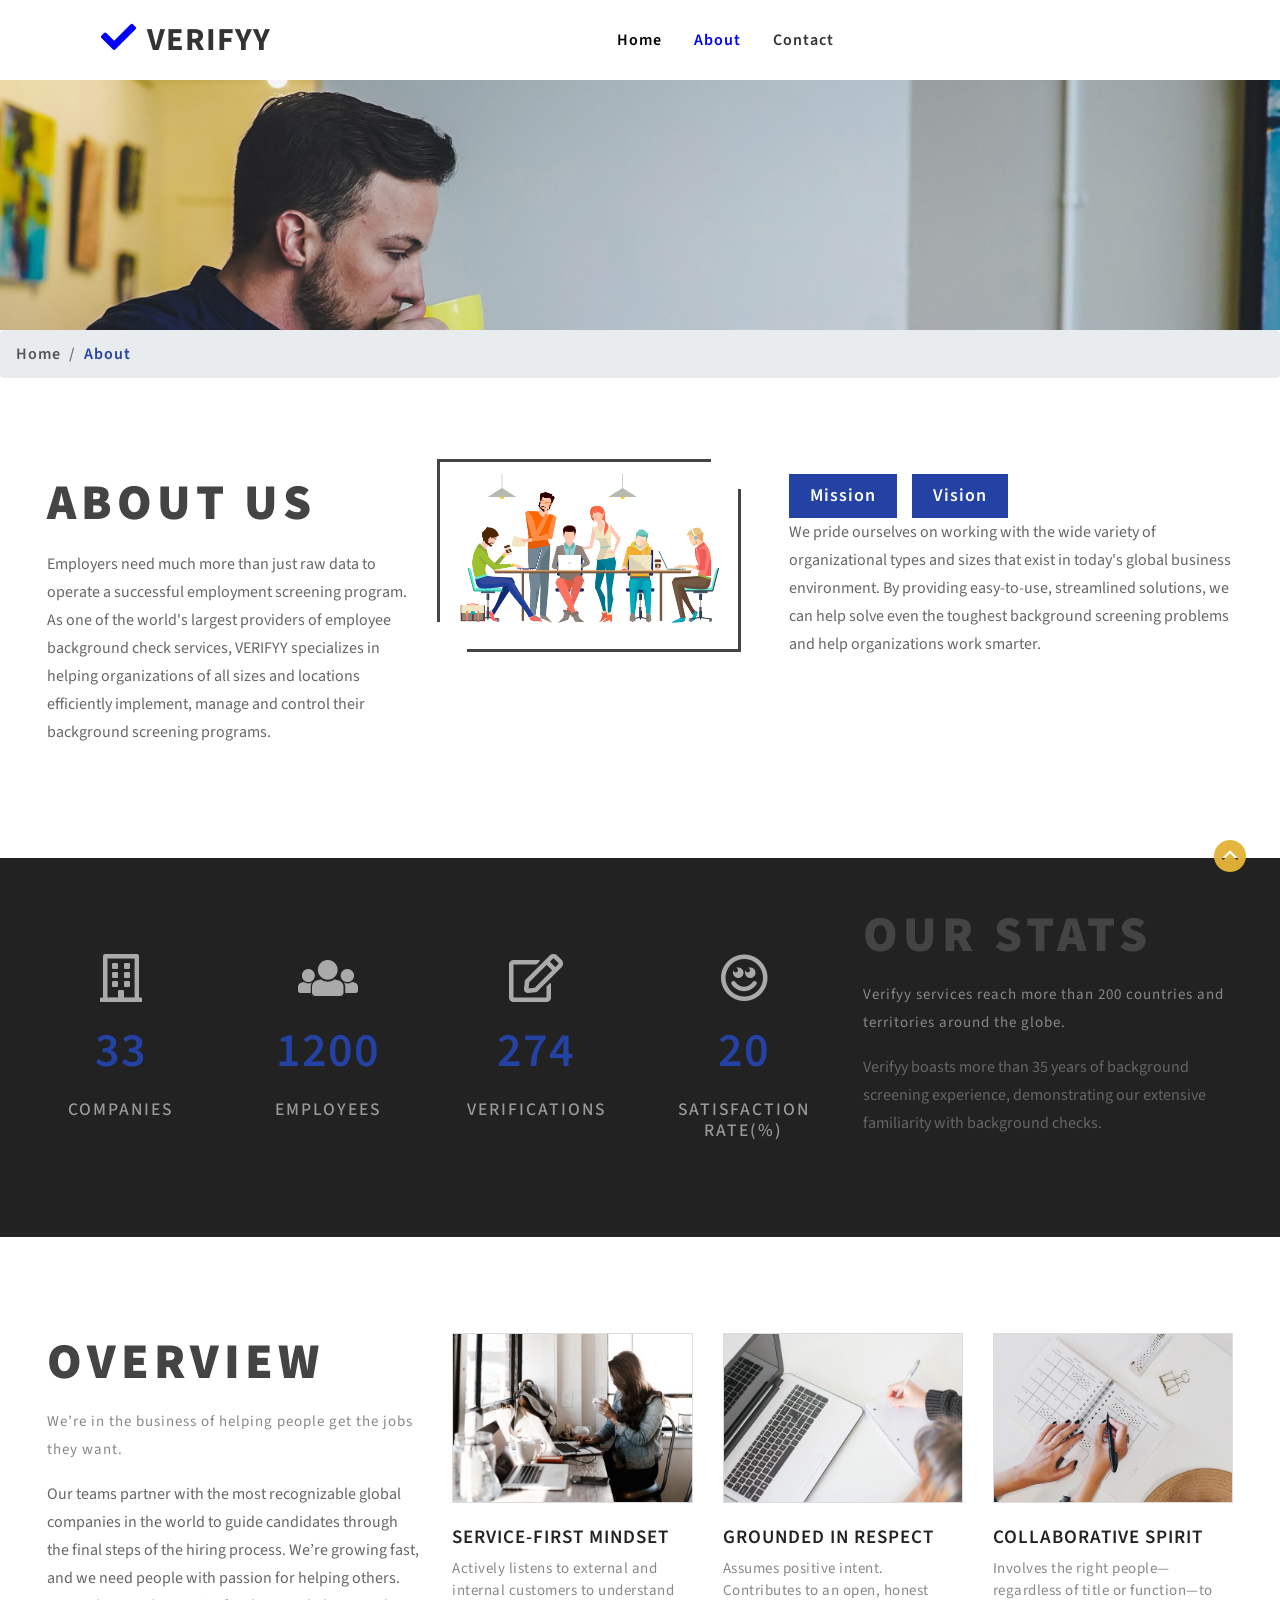
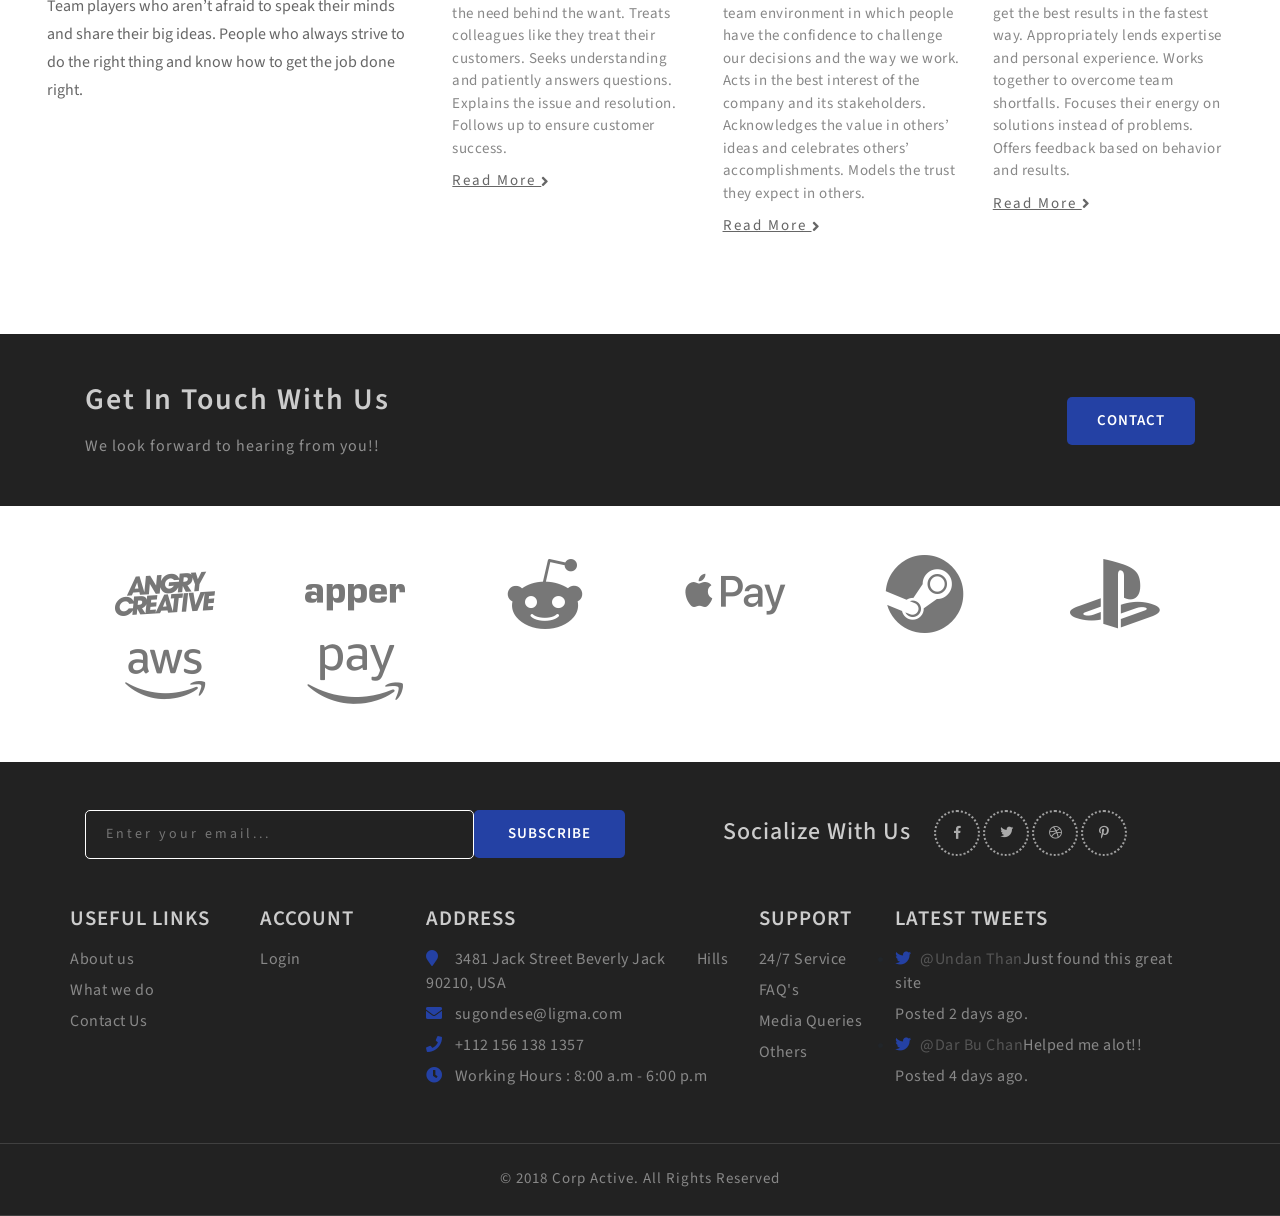
<file: EBV/about.html>
<!--
	Author: W3layouts
	Author URL: http://w3layouts.com
	License: Creative Commons Attribution 3.0 Unported
	License URL: http://creativecommons.org/licenses/by/3.0/
-->
<!DOCTYPE html>
<html lang="en">
<head>
<title>Corp Active Corporate Category Flat Bootstrap Responsive Website Template | About :: W3layouts</title>
	
	<!-- Meta tag Keywords -->
	<meta name="viewport" content="width=device-width, initial-scale=1">
	<meta charset="utf-8">
	<meta name="keywords" content="Corp Active Responsive web template, Bootstrap Web Templates, Flat Web Templates, Android Compatible web template, 
	Smartphone Compatible web template, free webdesigns for Nokia, Samsung, LG, SonyEricsson, Motorola web design" />
	<script type="application/x-javascript">
		addEventListener("load", function () {
			setTimeout(hideURLbar, 0);
		}, false);

		function hideURLbar() {
			window.scrollTo(0, 1);
		}
	</script>
	<!--// Meta tag Keywords -->
	
	<link href="css/easy-responsive-tabs.css" rel='stylesheet' type='text/css'/>
	
	<!-- css files -->
	<link rel="stylesheet" href="css/bootstrap.css"> <!-- Bootstrap-Core-CSS -->
	<link rel="stylesheet" href="css/style.css" type="text/css" media="all" /> <!-- Style-CSS --> 
	<link rel="stylesheet" href="css/fontawesome-all.css"> <!-- Font-Awesome-Icons-CSS -->
	<!-- //css files -->

	<!-- web-fonts -->
	<link href="//fonts.googleapis.com/css?family=Source+Sans+Pro:200,200i,300,300i,400,400i,600,600i,700,700i,900,900i&amp;subset=cyrillic,cyrillic-ext,greek,greek-ext,latin-ext,vietnamese" rel="stylesheet">

	<!-- //web-fonts -->
	
</head>

<body>

<!-- header -->
<header>
	<div class="container">
		<nav class="navbar navbar-expand-lg navbar-light">
			<a class="navbar-brand" href="HomePage.aspx">
				<i class="fas fa-check" style="color:Blue"></i>Verifyy
			</a>
			<button class="navbar-toggler ml-md-auto" type="button" data-toggle="collapse" data-target="#navbarSupportedContent" aria-controls="navbarSupportedContent"
				aria-expanded="false" aria-label="Toggle navigation">
				<span class="navbar-toggler-icon"></span>
			</button>

			<div class="collapse navbar-collapse" id="navbarSupportedContent">
				<ul class="navbar-nav mx-auto text-center">
					<li class="nav-item active  mr-lg-3" style="color:blue">
						<a class="nav-link" href="HomePage.aspx" style="color:Black" >Home
							<span class="sr-only">(current)</span>
						</a>
					</li>
					<li class="nav-item  mr-lg-3">
						<a class="nav-link" href="about.html" style="color:Blue">about</a>
					</li>
					
				
					<li class="nav-item">
						<a class="nav-link" href="contact.html">contact</a>
					</li>
				</ul>
				<!--<div class="buttons">
					<button type="button" class="btn btn-primary btn-rounded" data-toggle="modal" onclick="Login.aspx"
						aria-pressed="false" data-target="Login.aspx" ><i class="fas fa-sign-in-alt"></i>
						Login
					</button>-->
				
				</div>
				
			</div>
		</nav>
	</div>
</header>
<!-- //header -->

<!-- inner page banner -->
<section class="inner-page-banner">
	
</section>
<!-- inner page banner -->

<!-- breadcrumb -->
<ol class="breadcrumb">
	<li class="breadcrumb-item">
		<a href="index.html">Home</a>
	</li>
	<li class="breadcrumb-item active">About</li>
</ol>
<!-- //breadcrumb -->
	
<!-- About -->
<section class="about py-5">
		<div class="container-fluid py-lg-5 py-3">
		<div class="row about_grids">
			<div class="col-lg-4 col-md-6 team_grid1">
				<h3 class="heading text-uppercase">About Us</h3>
				
				<p class="second_para"> Employers need much more than just raw data to operate a successful employment screening program. As one of the world's largest providers of employee background check services, VERIFYY specializes in helping organizations of all sizes and locations efficiently implement, manage and control their background screening programs.</p>
			</div>
			<div class="col-lg-3 col-md-6 about_img mt-md-0 mt-5 ">
				<div class="about_image">
					<img src="images/about.png" alt="" class="img-fluid">
				</div>
			</div>
			<div class="col-lg-5 col-md-12 about-right mt-lg-0 mt-5 pl-lg-5"  style="color:Blue">
				<div id="horizontalTab">
					<ul class="resp-tabs-list">
						<li><h3>Mission</h3></li>
						<li><h3>Vision</h3></li>
						
					</ul>
					<div class="resp-tabs-container">
						<div class="tab1">
							
							<p class="">We pride ourselves on working with the wide variety of organizational types and sizes that exist in today's global business environment. By providing easy-to-use, streamlined solutions, we can help solve even the toughest background screening problems and help organizations work smarter.</p>
						</div>
						<div class="tab2">
							
							<p class="">In fact, many of the world's most forward-thinking and successful organizations trust VERIFYY to deliver effective, customer-focused solutions that provide increased efficiency and faster turnaround.</p>
						</div>
						
					</div>
				</div>

			</div>
		</div>
	</div>
</section>
<!-- //About -->

<!-- /stats -->
<section class="stats_test py-5 container-fluid">
	<div class="row">
		<div class="col-lg-8 col-12 inner_stat_wthree_agileits">
			<div class="row">
				<div class="col-sm-3 col-6 py-md-5 py-3 stats_left counter_grid">
					<i class="far fa-building"></i>
					<p class="counter">156</p>
					<h4>COMPANIES</h4>
				</div>
				<div class="col-sm-3 col-6 py-md-5 py-3 stats_left counter_grid1">
					<i class="fas fa-users"></i>
					<p class="counter">5713</p>
					<h4>EMPLOYEES</h4>
				</div>
				<div class="col-sm-3 col-6 py-md-5 py-3 stats_left counter_grid2">
					<i class="far fa-edit"></i>
					<p class="counter">1303</p>
					<h4>VERIFICATIONS</h4>
				</div>
				<div class="col-sm-3 col-6 py-md-5 py-3 stats_left counter_grid3">
					<i class="far fa-smile"></i>
					<p class="counter">95 </p>
					<h4>SATISFACTION RATE(%)</h4>
				</div>
			</div>
		</div>
		<div class="col-lg-4 col-md-12 col-12 mt-md-0 mt-4 team_grid1">
			<h2 class="heading text-uppercase">Our Stats</h2>
			<p>Verifyy services reach more than 200 countries and territories around the globe.</p>
			<p class="second_para">Verifyy boasts more than 35 years of background screening experience, demonstrating our extensive familiarity with background checks.</p>
		</div>
	</div>
</section>
<!-- //stats -->

<!-- Blog -->
<section class="blog py-5">
	<div class="container-fluid py-lg-5">
		<div class="row about_grids">
			<div class="col-lg-4 col-md-12 mb-lg-0 mb-4 team_grid1">
				<h3 class="heading text-uppercase">Overview</h3>
				<p>We’re in the business of helping people get the jobs they want.</p>
				<p class="second_para">  Our teams partner with the most recognizable global companies in the world to guide candidates through the final steps of the hiring process. We’re growing fast, and we need people with passion for helping others. Team players who aren’t afraid to speak their minds and share their big ideas. People who always strive to do the right thing and know how to get the job done right. </p>
			</div>
			<div class="col-lg-8 blog-posts">
				<div class="row">
					<div class="col-md-4 mb-md-0 mb-5">
						<img src="images/v2.jpg" alt="" class="img-fluid">
						<h4 class="mt-4">Service-First Mindset</h4>
						<p class="my-2"> Actively listens to external and internal customers to understand the need behind the want. Treats colleagues like they treat their customers. Seeks understanding and patiently answers questions. Explains the issue and resolution. Follows up to ensure customer success.</p>
						<a href="#">Read More <span class="fa fa-angle-right"></span></a>
					</div>
					<div class="col-md-4 mb-md-0 mb-5">
						<img src="images/v4.jpg" alt="" class="img-fluid">
						<h4 class="mt-4">Grounded in Respect </h4>
						<p class="my-2"> Assumes positive intent. Contributes to an open, honest team environment in which people have the confidence to challenge our decisions and the way we work. Acts in the best interest of the company and its stakeholders. Acknowledges the value in others’ ideas and celebrates others’ accomplishments. Models the trust they expect in others.</p>
						<a href="#">Read More <span class="fa fa-angle-right"></span></a>
					</div>
					<div class="col-md-4">
						<img src="images/v11.jpg" alt="" class="img-fluid">
						<h4 class="mt-4">Collaborative Spirit </h4>
						<p class="my-2">Involves the right people—regardless of title or function—to get the best results in the fastest way. Appropriately lends expertise and personal experience. Works together to overcome team shortfalls. Focuses their energy on solutions instead of problems. Offers feedback based on behavior and results.</p>
						<a href="#">Read More <span class="fa fa-angle-right"></span></a>
					</div>
				</div>
			</div>
		</div>
	</div>
</section>
<!-- //Blog -->

<!-- Blog bottom -->
<section class="gallery-bottom py-5">
	<div class="container">
		<div class="row partner-grids">
			<div class="col-md-9">
				<h2>Get in touch with us</h2>
				<p>We look forward to hearing from you!!</p>
			</div>
			<div class="col-md-3 text-align">
				<a href="contact.html">Contact </a>
			</div>
		</div>
	</div>
</section>
<!-- //blog bottom -->

<!-- Partners -->
<section class="partners py-5">
	<div class="container">
		<div class="row partner-grids text-center">
			<div class="col-sm-2 col-4">
				<a href="#"><i class="fab fa-angrycreative"></i></a>
			</div>
			<div class="col-sm-2 col-4">
				<a href="#"><i class="fab fa-apper"></i></a>
			</div>
            <div class="col-sm-2 col-4">
				<a href="#"><i class="fab fa-reddit-alien"></i></a>
			</div>
			<div class="col-sm-2 col-4">
				<a href="#"><i class="fab fa-apple-pay"></i></a>
			</div>
			<div class="col-sm-2 col-4">
				<a href="#"><i class="fab fa-steam"></i></a>
			</div>
            <div class="col-sm-2 col-4">
				<a href="#"><i class="fab fa-playstation"></i></a>
			</div>
			<div class="col-sm-2 col-4">
				<a href="#"><i class="fab fa-aws"></i></a>
			</div>
			<div class="col-sm-2 col-4">
				<a href="#"><i class="fab fa-amazon-pay"></i></a>
			</div>
		</div>
	</div>
</section>
<!-- //Partners -->

<!-- footer -->
<section class="footer-top pt-5">
	<div class="container">
		<div class="row">
			<div class="col-lg-6">
				<form action="#" method="post">
					<input type="email" placeholder="Enter your email..." name="email" required="">
					<input type="submit" value="Subscribe">
				</form>
			</div>
			<div class="col-lg-6 social-icon mt-lg-0 mt-3 footer">
				<div class="icon-social">
					<h3>Socialize with us</h3>
					<a href="#" class="button-footr">
						<i class="fab fa-facebook-f"></i>
					</a>
					<a href="#" class="button-footr">
						<i class="fab fa-twitter"></i>
					</a>
					<a href="#" class="button-footr">
						<i class="fab fa-dribbble"></i>
					</a>
					<a href="#" class="button-footr">
						<i class="fab fa-pinterest-p"></i>
					</a>
				</div>
			</div>
		</div>
	</div>
</section>
<section class="agile-footer middle w3ls-section">
	<div class="container">
		<div class="agileits_w3layouts-footer-bottom">
			<div class="row w3_agile-footer-grids py-5">
				<div class="col-lg-2 col-sm-3 mb-sm-0 mb-4 px-sm-0 px-4 w3_agile-footer1 f1">	
					<h5 class="mb-3">Useful Links </h5>
						<ul class="w3ls-footer-bottom-list">
						<li><a href="about.html">About us</a></li>
						<li><a href="#">What we do</a></li>
						<li><a href="contact.html">Contact Us</a></li>
					</ul>
				</div>
				<div class="col-lg-7 col-sm-9 mb-sm-0 mb-4 px-sm-0 px-4 row w3_agile-footer1 f2">
					<div class="col-lg-3 col-sm-3  mb-sm-0 mb-4 inner-li">
						<h5 class="mb-3">Account</h5>
						<ul class="w3ls-footer-bottom-list">
							<li><a href="#" data-toggle="modal" aria-pressed="false" data-target="#exampleModal">Login</a></li>
						</ul>
					</div>
					
					<div class="col-lg-6 col-sm-7  mb-sm-0 mb-4 inner-li">
						<h5 class="mb-3">Address</h5>
						<ul class="w3ls-footer-bottom-list">
							<li> <span class="fas fa-map-marker"></span> 3481 Jack Street Beverly Jack<span> Hills 90210, USA </span></li>
							<li> <span class="fas fa-envelope"></span> <a href="mailto:name@example.com">sugondese@ligma.com</a> </li>
							<li> <span class="fas fa-phone"></span> +112 156 138 1357 </li>
							<!-- <li> <span class="fas fa-globe"></span> <a href="#"> www.website.com</a> </li> -->
							<li> <span class="fas fa-clock"></span> Working Hours : 8:00 a.m - 6:00 p.m</li>
						</ul>
					</div>
					
					<div class="col-lg-3 col-sm-2 inner-li">
						<h5 class="mb-3">support</h5>
						<ul class="w3ls-footer-bottom-list">
							<li>
								<a href="#">24/7 Service</a>
							</li>
							<li>
								<a href="#">FAQ's</a>
							</li>
							<li>
								<a href="#">Media Queries</a>
							</li>
							<li>
								<a href="#">Others</a>
							</li>
						</ul>
					</div>
					<div class="clearfix"></div>
				</div>
				<div class="col-lg-3 col-md-12 px-sm-0 px-4 w3_agile-footer1 f3">
						<h5 class="mb-3">Latest Tweets</h5>
					<ul class="tweet-agile">
						<li>
							<p class="tweet-p1"><span class="fab fa-twitter" aria-hidden="true"></span><a href="mailto:support@company.com">@Undan Than</a>Just found this great site</p>
							<p class="tweet-p2">Posted 2 days ago.</p>
						</li>
						<li>
							<p class="tweet-p1"><span class="fab fa-twitter" aria-hidden="true"></span><a href="mailto:support@company.com">@Dar Bu Chan</a>Helped me alot!!</p>
							<p class="tweet-p2">Posted 4 days ago.</p>
						</li>
					</ul>
				</div>
			</div>
		</div>
	</div>
</section>
<section class="copyright py-4">
	<div class="agileits_w3layouts-copyright text-center">
		<p>© 2018 Corp Active. All Rights Reserved <!--| Design by
			<a href="http://w3layouts.com/" target="=_blank"> W3layouts </a>-->
		</p>
	</div>
</section>
<!-- //footer -->
<!-- Login modal -->
	<div class="modal fade" id="exampleModal" tabindex="-1" role="dialog" aria-labelledby="exampleModalLabel1" aria-hidden="true">
		<div class="modal-dialog" role="document">
			<div class="modal-content">
				<div class="modal-header">
					<h5 class="modal-title text-uppercase" id="exampleModalLabel1">Login</h5>
					<button type="button" class="close" data-dismiss="modal" aria-label="Close">
						<span aria-hidden="true">&times;</span>
					</button>
				</div>
				<div class="modal-body">
					<form action="#" method="post" class="p-3" runat="server" >
                    <div class="form-group" >
                        <label for="recipient-name0" class="col-form-label">User Type</label><br>
                        <asp:DropDownList ID="ddlLogin2" runat="server" AutoPostBack="True" ValidationGroup="A">
                            <asp:ListItem disabled="disabled">--Select one--</asp:ListItem>
                            <asp:ListItem Value="0">Admin</asp:ListItem>
                            <asp:ListItem Value="1">Employee</asp:ListItem>
                            <asp:ListItem Value="2">Company</asp:ListItem>
                            
                        </asp:DropDownList>
                    </div>
						<div class="form-group">
							<label for="recipient-name" class="col-form-label">User Name</label><br>
							<asp:TextBox ID="tbUserName" runat="server"></asp:TextBox>
                        </div>
						<div class="form-group">
							<label for="recipient-name1" class="col-form-label">Password</label><br>
                            <asp:TextBox ID="tbPassword" runat="server"></asp:TextBox>
						</div>
						<div class="right-w3l mt-4 mb-3">
							
                            <asp:Button ID="btnLogin" runat="server" Text="Login" />
						</div>
					</form>

				</div>
			</div>
		</div>
	</div>
	<!-- //Login modal -->

	<!-- Register modal -->
	<!--<div class="modal fade" id="exampleModal1" tabindex="-1" role="dialog" aria-labelledby="exampleModalLabel1" aria-hidden="true">
		<div class="modal-dialog" role="document">
			<div class="modal-content">
				<div class="modal-header">
					<h5 class="modal-title text-uppercase" id="exampleModalLabel1">Register Here</h5>
					<button type="button" class="close" data-dismiss="modal" aria-label="Close">
						<span aria-hidden="true">&times;</span>
					</button>
				</div>
				<div class="modal-body">
					<form action="#" method="post" class="p-3">
						<div class="form-group">
							<label for="recipient-name" class="col-form-label">First Name</label>
							<input type="text" class="form-control" placeholder="First Name" name="Name" id="recipient-name2" required="">
						</div>
						<div class="form-group">
							<label for="recipient-name" class="col-form-label">Last Name</label>
							<input type="text" class="form-control" placeholder="Last Name" name="Name" id="recipient-name3" required="">
						</div>
						<div class="form-group">
							<label for="recipient-name" class="col-form-label">Email id</label>
							<input type="email" class="form-control" placeholder="Email id" name="Name" id="recipient-name4" required="">
						</div>
						<div class="form-group">
							<label for="recipient-name" class="col-form-label">Mobile Number</label>
							<input type="text" class="form-control" placeholder="Mobile Number" name="Name" id="recipient-name5" required="">
						</div>
						<div class="form-group">
							<label for="recipient-name1" class="col-form-label">Password</label>
							<input type="password" class="form-control" placeholder="Password" name="Name" id="recipient-name6" required="">
						</div>
						<div class="right-w3l mt-4 mb-3">
							<input type="submit" class="form-control" value="Create account">
						</div>
					</form>

				</div>
			</div>
		</div>
	</div>-->
	<!-- //Register modal -->
<!-- js-scripts -->		

	<!-- js -->
	<script type="text/javascript" src="js/jquery-2.1.4.min.js"></script>
	<script type="text/javascript" src="js/bootstrap.js"></script> <!-- Necessary-JavaScript-File-For-Bootstrap --> 
	<!-- //js -->
	
	<!-- stats -->
	<script src="js/jquery.waypoints.min.js"></script>
	<script src="js/jquery.countup.js"></script>
	<script>
		$('.counter').countUp();
	</script>
	<!-- //stats -->

	<!-- tabs -->
	<script src="js/easy-responsive-tabs.js"></script>
	<script>
	$(document).ready(function () {
	$('#horizontalTab').easyResponsiveTabs({
	type: 'default', //Types: default, vertical, accordion           
	width: 'auto', //auto or any width like 600px
	fit: true,   // 100% fit in a container
	closed: 'accordion', // Start closed if in accordion view
	activate: function(event) { // Callback function if tab is switched
	var $tab = $(this);
	var $info = $('#tabInfo');
	var $name = $('span', $info);
	$name.text($tab.text());
	$info.show();
	}
	});
	$('#verticalTab').easyResponsiveTabs({
	type: 'vertical',
	width: 'auto',
	fit: true
	});
	});
	</script>
	<!--//tabs-->
	
	<!-- for-Testimonials -->
	<!-- required-js-files-->
	<link href="css/owl.carousel.css" rel="stylesheet">
		<script src="js/owl.carousel.js"></script>
			<script>
		$(document).ready(function() {
		  $("#owl-demo").owlCarousel({
			items : 1,
			lazyLoad : true,
			autoPlay : true,
			navigation : false,
			navigationText :  false,
			pagination : true,
		  });
		});
		</script>
	<!--//required-js-files-->
	<!-- //for-Testimonials -->

	<!-- start-smoth-scrolling -->
	<script src="js/SmoothScroll.min.js"></script>
	<script type="text/javascript" src="js/move-top.js"></script>
	<script type="text/javascript" src="js/easing.js"></script>
	<script type="text/javascript">
		jQuery(document).ready(function($) {
			$(".scroll").click(function(event){		
				event.preventDefault();
				$('html,body').animate({scrollTop:$(this.hash).offset().top},1000);
			});
		});
	</script>
	<!-- here stars scrolling icon -->
	<script type="text/javascript">
		$(document).ready(function() {
			/*
				var defaults = {
				containerID: 'toTop', // fading element id
				containerHoverID: 'toTopHover', // fading element hover id
				scrollSpeed: 1200,
				easingType: 'linear' 
				};
			*/
								
			$().UItoTop({ easingType: 'easeOutQuart' });
								
			});
	</script>
	<!-- //here ends scrolling icon -->
	<!-- start-smoth-scrolling -->
	
<!-- //js-scripts -->

</body>
</html>
</file>
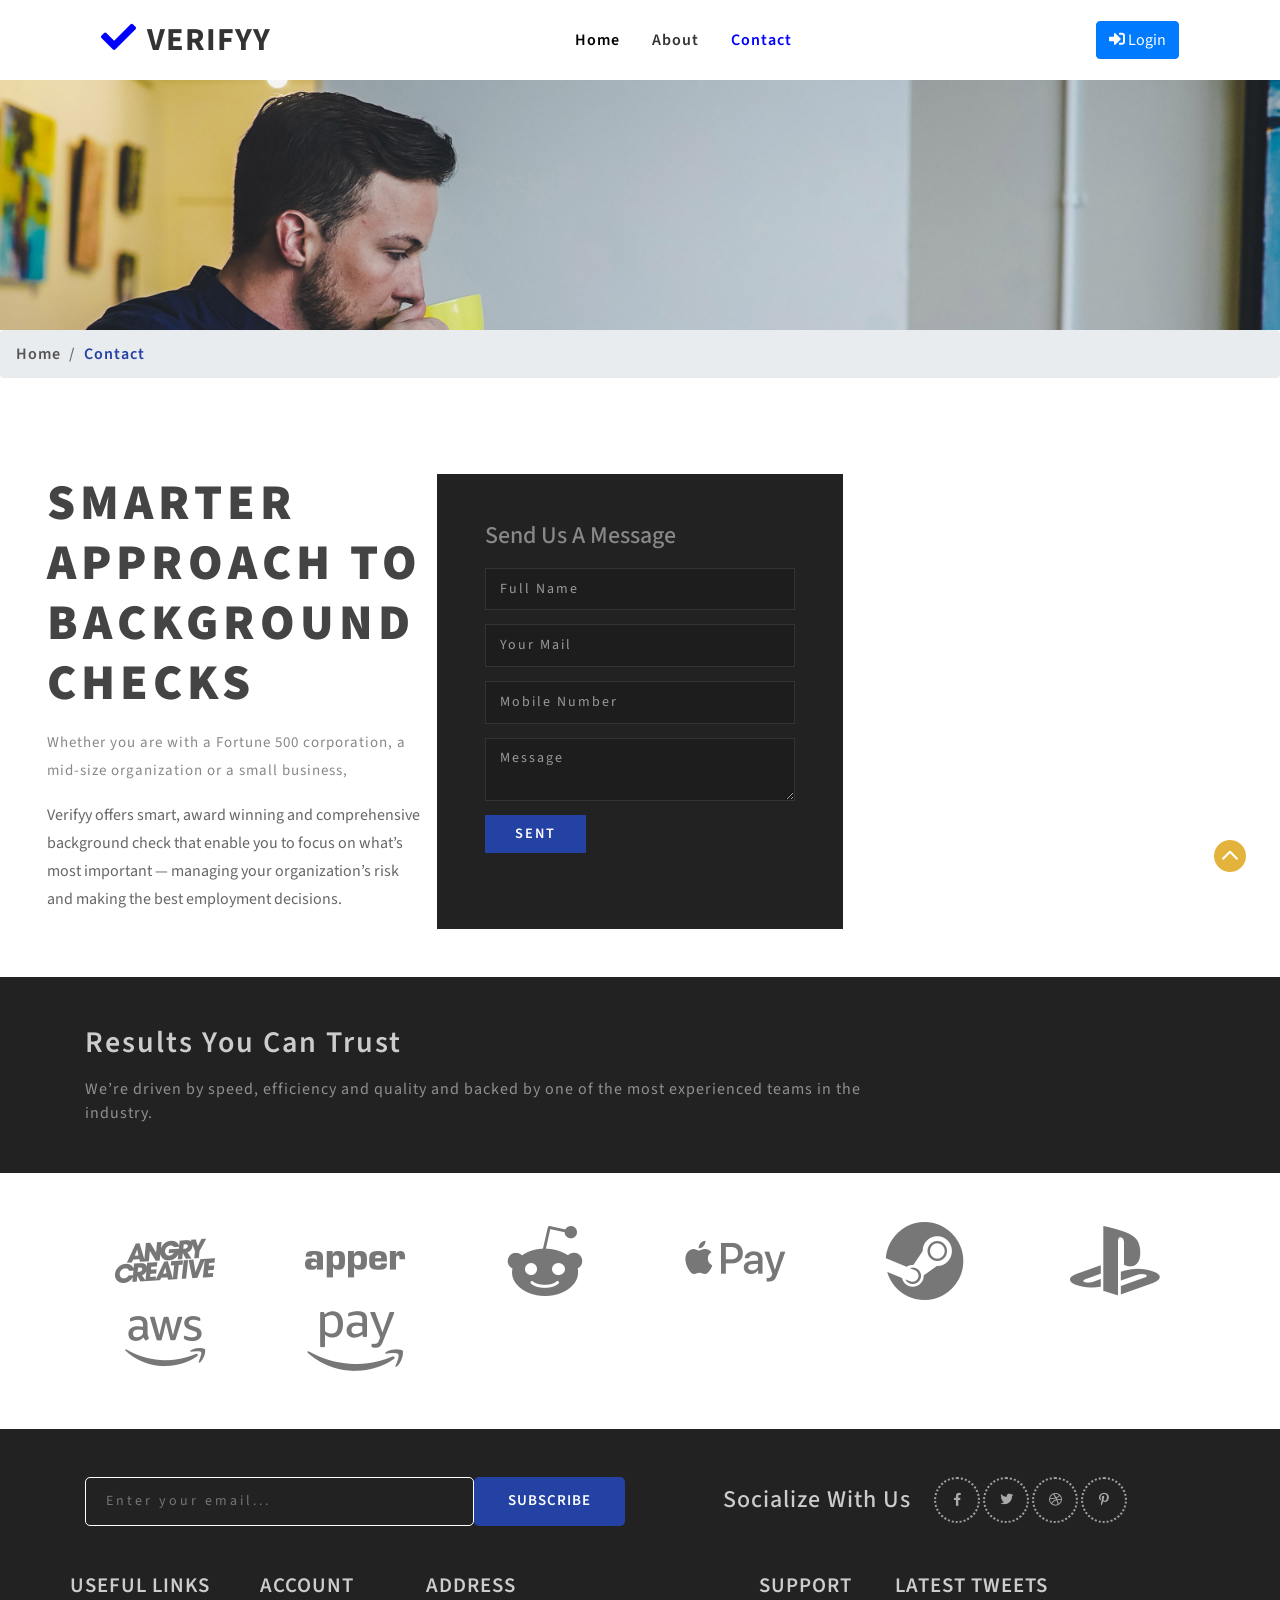
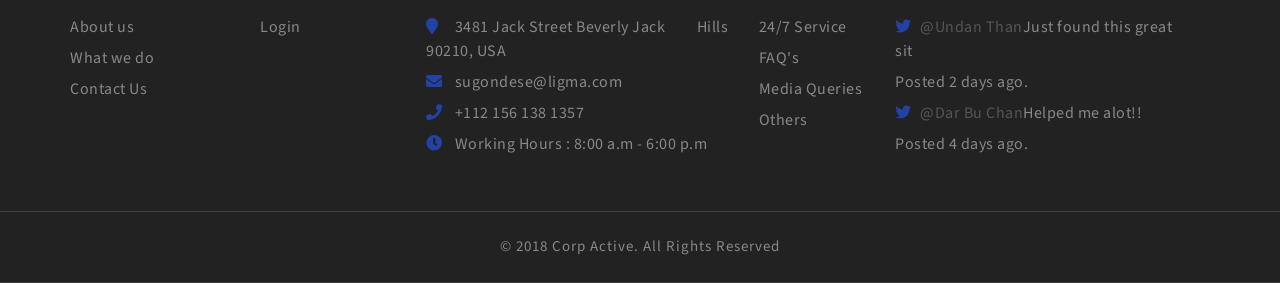
<file: EBV/contact.html>
<!--
	Author: W3layouts
	Author URL: http://w3layouts.com
	License: Creative Commons Attribution 3.0 Unported
	License URL: http://creativecommons.org/licenses/by/3.0/
-->
<!DOCTYPE html>
<html lang="en">
<head>
<title>Corp Active Corporate Category Flat Bootstrap Responsive Website Template | Contact :: W3layouts</title>
	
	<!-- Meta tag Keywords -->
	<meta name="viewport" content="width=device-width, initial-scale=1">
	<meta charset="utf-8">
	<meta name="keywords" content="Corp Active Responsive web template, Bootstrap Web Templates, Flat Web Templates, Android Compatible web template, 
	Smartphone Compatible web template, free webdesigns for Nokia, Samsung, LG, SonyEricsson, Motorola web design" />
	<script type="application/x-javascript">
		addEventListener("load", function () {
			setTimeout(hideURLbar, 0);
		}, false);

		function hideURLbar() {
			window.scrollTo(0, 1);
		}
	</script>
	<!--// Meta tag Keywords -->
	
	<!-- css files -->
	<link rel="stylesheet" href="css/bootstrap.css"> <!-- Bootstrap-Core-CSS -->
	<link rel="stylesheet" href="css/style.css" type="text/css" media="all" /> <!-- Style-CSS --> 
	<link rel="stylesheet" href="css/fontawesome-all.css"> <!-- Font-Awesome-Icons-CSS -->
	<!-- //css files -->

	<!-- web-fonts -->
	<link href="//fonts.googleapis.com/css?family=Source+Sans+Pro:200,200i,300,300i,400,400i,600,600i,700,700i,900,900i&amp;subset=cyrillic,cyrillic-ext,greek,greek-ext,latin-ext,vietnamese" rel="stylesheet">

	<!-- //web-fonts -->
	
</head>

<body>

<!-- header -->
<header>
	<div class="container">
		<nav class="navbar navbar-expand-lg navbar-light">
			<a class="navbar-brand" href="HomePage.aspx">
				<i class="fas fa-check" style="color:Blue"></i>Verifyy
			</a>
			<button class="navbar-toggler ml-md-auto" type="button" data-toggle="collapse" data-target="#navbarSupportedContent" aria-controls="navbarSupportedContent"
				aria-expanded="false" aria-label="Toggle navigation">
				<span class="navbar-toggler-icon"></span>
			</button>

			<div class="collapse navbar-collapse" id="navbarSupportedContent">
				<ul class="navbar-nav mx-auto text-center">
					<li class="nav-item active  mr-lg-3" style="color:blue">
						<a class="nav-link" href="HomePage.aspx" style="color:Black">Home
							<span class="sr-only">(current)</span>
						</a>
					</li>
					<li class="nav-item  mr-lg-3">
						<a class="nav-link" href="about.html">about</a>
					</li>
					
					
					<li class="nav-item">
						<a class="nav-link" href="contact.html" style="color:Blue">contact</a>
					</li>
				</ul>
				<div class="buttons">
					<button type="button" class="btn btn-primary btn-rounded" data-toggle="modal"
						aria-pressed="false" data-target="#exampleModal"><i class="fas fa-sign-in-alt"></i>
						Login
					</button>
					
				</div>
				
			</div>
		</nav>
	</div>
</header>
<!-- //header -->

<!-- inner page banner -->
<section class="inner-page-banner">
	
</section>
<!-- inner page banner -->

<!-- breadcrumb -->
<ol class="breadcrumb">
	<li class="breadcrumb-item">
		<a href="index.html">Home</a>
	</li>
	<li class="breadcrumb-item active">Contact</li>
</ol>
<!-- //breadcrumb -->
	
<!-- contact -->
<section class="contact py-5">
	<div class="container-fluid pt-lg-5">
		<div class="row contact-grids">
			<div class="col-lg-4 col-12 mb-lg-0 mb-sm-4 mb-3 team_grid1">
				<h1 class="heading text-uppercase">Smarter Approach to Background Checks</h1>
				<p>Whether you are with a Fortune 500 corporation, a mid-size organization or a small business, </p>
				<p class="second_para">Verifyy offers smart, award winning and comprehensive background check that enable you to focus on what’s most important — managing your organization’s risk and making the best employment decisions.</p>
			</div>
			<div class="col-lg-4 col-md-6 contact-form p-5">
				<h4 class="heading">send us a message</h4>
				<form action="#" method="post">
						<input type="text" placeholder="Full Name" required=""/>
						<input type="email" placeholder="Your Mail" required=""/>
						<input type="text" placeholder="Mobile Number" required=""/>
						<textarea placeholder="Message" required=""></textarea>
						<div class="submit1">
							<input type="submit" value="sent">
						</div>
				</form>
			</div>
			<!--<div class="col-lg-4 col-md-6 mt-md-0 mt-4 map">
				<iframe width="600" height="450" frameborder="0" style="border:0"
src="https://www.google.com/maps/embed/v1/place?q=place_id:ChIJOcJ6wGW8woARJ7RU_Utt9gk&key=..." allowfullscreen></iframe>
			</div>-->
		</div>
	</div>
</section>
<!-- //contact -->

<!-- contact bottom -->
<section class="gallery-bottom py-5">
	<div class="container">
		<div class="row partner-grids">
			<div class="col-md-9">
				<h2>Results You Can Trust</h2>
				<p>We’re driven by speed, efficiency and quality and backed by one of the most experienced teams in the industry.</p>
			</div>
			<!--<div class="col-md-3 text-align">
				<a href="projects.html">Projects </a>
			</div>-->
		</div>
	</div>
</section>
<!-- //contact bottom -->

<!-- Partners -->
<section class="partners py-5">
	<div class="container">
		<div class="row partner-grids text-center">
			<div class="col-sm-2 col-4">
				<a href="#"><i class="fab fa-angrycreative"></i></a>
			</div>
			<div class="col-sm-2 col-4">
				<a href="#"><i class="fab fa-apper"></i></a>
			</div>
            <div class="col-sm-2 col-4">
				<a href="#"><i class="fab fa-reddit-alien"></i></a>
			</div>
			<div class="col-sm-2 col-4">
				<a href="#"><i class="fab fa-apple-pay"></i></a>
			</div>
			<div class="col-sm-2 col-4">
				<a href="#"><i class="fab fa-steam"></i></a>
			</div>
            <div class="col-sm-2 col-4">
				<a href="#"><i class="fab fa-playstation"></i></a>
			</div>
			<div class="col-sm-2 col-4">
				<a href="#"><i class="fab fa-aws"></i></a>
			</div>
			<div class="col-sm-2 col-4">
				<a href="#"><i class="fab fa-amazon-pay"></i></a>
			</div>
		</div>
	</div>
</section>
<!-- //Partners -->

<!-- footer -->
<section class="footer-top pt-5">
	<div class="container">
		<div class="row">
			<div class="col-lg-6">
				<form action="#" method="post">
					<input type="email" placeholder="Enter your email..." name="email" required="">
					<input type="submit" value="Subscribe">
				</form>
			</div>
			<div class="col-lg-6 social-icon mt-lg-0 mt-3 footer">
				<div class="icon-social">
					<h3>Socialize with us</h3>
					<a href="#" class="button-footr">
						<i class="fab fa-facebook-f"></i>
					</a>
					<a href="#" class="button-footr">
						<i class="fab fa-twitter"></i>
					</a>
					<a href="#" class="button-footr">
						<i class="fab fa-dribbble"></i>
					</a>
					<a href="#" class="button-footr">
						<i class="fab fa-pinterest-p"></i>
					</a>
				</div>
			</div>
		</div>
	</div>
</section>
<section class="agile-footer middle w3ls-section">
	<div class="container">
		<div class="agileits_w3layouts-footer-bottom">
			<div class="row w3_agile-footer-grids py-5">
				<div class="col-lg-2 col-sm-3 mb-sm-0 mb-4 px-sm-0 px-4 w3_agile-footer1 f1">	
					<h5 class="mb-3">Useful Links </h5>
						<ul class="w3ls-footer-bottom-list">
						<li><a href="about.html">About us</a></li>
						<li><a href="#">What we do</a></li>
						
						<li><a href="contact.html">Contact Us</a></li>
					</ul>
				</div>
				<div class="col-lg-7 col-sm-9 mb-sm-0 mb-4 px-sm-0 px-4 row w3_agile-footer1 f2">
					<div class="col-lg-3 col-sm-3  mb-sm-0 mb-4 inner-li">
						<h5 class="mb-3">Account</h5>
						<ul class="w3ls-footer-bottom-list">
							<li><a href="#" data-toggle="modal" aria-pressed="false" data-target="#exampleModal">Login</a></li>
							
						</ul>
					</div>
					
					<div class="col-lg-6 col-sm-7  mb-sm-0 mb-4 inner-li">
						<h5 class="mb-3">Address</h5>
						<ul class="w3ls-footer-bottom-list">
							<li> <span class="fas fa-map-marker"></span> 3481 Jack Street Beverly Jack<span> Hills 90210, USA </span></li>
							<li> <span class="fas fa-envelope"></span> <a href="mailto:name@example.com">sugondese@ligma.com</a> </li>
							<li> <span class="fas fa-phone"></span> +112 156 138 1357 </li>
							<!-- <li> <span class="fas fa-globe"></span> <a href="#"> www.website.com</a> </li> -->
							<li> <span class="fas fa-clock"></span> Working Hours : 8:00 a.m - 6:00 p.m</li>
						</ul>
					</div>
					
					<div class="col-lg-3 col-sm-2 inner-li">
						<h5 class="mb-3">support</h5>
						<ul class="w3ls-footer-bottom-list">
							<li>
								<a href="#">24/7 Service</a>
							</li>
							<li>
								<a href="#">FAQ's</a>
							</li>
							<li>
								<a href="#">Media Queries</a>
							</li>
							<li>
								<a href="#">Others</a>
							</li>
						</ul>
					</div>
					<div class="clearfix"></div>
				</div>
				<div class="col-lg-3 col-md-12 px-sm-0 px-4 w3_agile-footer1 f3">
						<h5 class="mb-3">Latest Tweets</h5>
					<ul class="tweet-agile">
						<li>
							<p class="tweet-p1"><span class="fab fa-twitter" aria-hidden="true"></span><a href="mailto:support@company.com">@Undan Than</a>Just found this great sit</p>
							<p class="tweet-p2">Posted 2 days ago.</p>
						</li>
						<li>
							<p class="tweet-p1"><span class="fab fa-twitter" aria-hidden="true"></span><a href="mailto:support@company.com">@Dar Bu Chan</a>Helped me alot!!</p>
							<p class="tweet-p2">Posted 4 days ago.</p>
						</li>
					</ul>
				</div>
			</div>
		</div>
	</div>
</section>
<section class="copyright py-4">
	<div class="agileits_w3layouts-copyright text-center">
		<p>© 2018 Corp Active. All Rights Reserved <!--| Design by
			<a href="http://w3layouts.com/" target="=_blank"> W3layouts </a>-->
		</p>
	</div>
</section>
<!-- //footer -->
<!-- Login modal -->
	<div class="modal fade" id="exampleModal" tabindex="-1" role="dialog" aria-labelledby="exampleModalLabel1" aria-hidden="true">
		<div class="modal-dialog" role="document">
			<div class="modal-content">
				<div class="modal-header">
					<h5 class="modal-title text-uppercase" id="H1">Login</h5>
					<button type="button" class="close" data-dismiss="modal" aria-label="Close">
						<span aria-hidden="true">&times;</span>
					</button>
				</div>
				<div class="modal-body">
					<form action="#" method="post" class="p-3" runat="server" >
                    <div class="form-group" >
                        <label for="recipient-name0" class="col-form-label">User Type</label><br>
                        <asp:DropDownList ID="ddlLogin1" runat="server" AutoPostBack="True" ValidationGroup="A">
                            <asp:ListItem disabled="disabled">--Select one--</asp:ListItem>
                            <asp:ListItem Value="0">Admin</asp:ListItem>
                            <asp:ListItem Value="1">Employee</asp:ListItem>
                            <asp:ListItem Value="2">Company</asp:ListItem>
                            
                        </asp:DropDownList>
                    </div>
						<div class="form-group">
							<label for="recipient-name" class="col-form-label">User Name</label><br>
							
                            <asp:TextBox ID="tbUserName" runat="server"></asp:TextBox>
                        </div>
						<div class="form-group">
							<label for="recipient-name1" class="col-form-label">Password</label><br>
							
                            <asp:TextBox ID="tbPassword" runat="server"></asp:TextBox>
						</div>
						<div class="right-w3l mt-4 mb-3">
							
                            <asp:Button ID="btnLogin" runat="server" Text="Login" />
						</div>
					</form>

				</div>
			</div>
		</div>
	</div>
	<!-- //Login modal -->

	<!-- Register modal -->
	<div class="modal fade" id="exampleModal1" tabindex="-1" role="dialog" aria-labelledby="exampleModalLabel1" aria-hidden="true">
		<div class="modal-dialog" role="document">
			<div class="modal-content">
				<div class="modal-header">
					<h5 class="modal-title text-uppercase" id="exampleModalLabel1">Register Here</h5>
					<button type="button" class="close" data-dismiss="modal" aria-label="Close">
						<span aria-hidden="true">&times;</span>
					</button>
				</div>
				<div class="modal-body">
					<form action="#" method="post" class="p-3">
						<div class="form-group">
							<label for="recipient-name" class="col-form-label">First Name</label>
							<input type="text" class="form-control" placeholder="First Name" name="Name" id="recipient-name2" required="">
						</div>
						<div class="form-group">
							<label for="recipient-name" class="col-form-label">Last Name</label>
							<input type="text" class="form-control" placeholder="Last Name" name="Name" id="recipient-name3" required="">
						</div>
						<div class="form-group">
							<label for="recipient-name" class="col-form-label">Email id</label>
							<input type="email" class="form-control" placeholder="Email id" name="Name" id="recipient-name4" required="">
						</div>
						<div class="form-group">
							<label for="recipient-name" class="col-form-label">Mobile Number</label>
							<input type="text" class="form-control" placeholder="Mobile Number" name="Name" id="recipient-name5" required="">
						</div>
						<div class="form-group">
							<label for="recipient-name1" class="col-form-label">Password</label>
							<input type="password" class="form-control" placeholder="Password" name="Name" id="recipient-name6" required="">
						</div>
						<div class="right-w3l mt-4 mb-3">
							<input type="submit" class="form-control" value="Create account">
						</div>
					</form>

				</div>
			</div>
		</div>
	</div>
	<!-- //Register modal -->
<!-- js-scripts -->		

	<!-- js -->
	<script type="text/javascript" src="js/jquery-2.1.4.min.js"></script>
	<script type="text/javascript" src="js/bootstrap.js"></script> <!-- Necessary-JavaScript-File-For-Bootstrap --> 
	<!-- //js -->	
	

	<!-- tabs -->
	<script src="js/easy-responsive-tabs.js"></script>
	<script>
	$(document).ready(function () {
	$('#horizontalTab').easyResponsiveTabs({
	type: 'default', //Types: default, vertical, accordion           
	width: 'auto', //auto or any width like 600px
	fit: true,   // 100% fit in a container
	closed: 'accordion', // Start closed if in accordion view
	activate: function(event) { // Callback function if tab is switched
	var $tab = $(this);
	var $info = $('#tabInfo');
	var $name = $('span', $info);
	$name.text($tab.text());
	$info.show();
	}
	});
	$('#verticalTab').easyResponsiveTabs({
	type: 'vertical',
	width: 'auto',
	fit: true
	});
	});
	</script>
	<!--//tabs-->
	
	<!-- for-Testimonials -->
	<!-- required-js-files-->
	<link href="css/owl.carousel.css" rel="stylesheet">
		<script src="js/owl.carousel.js"></script>
			<script>
		$(document).ready(function() {
		  $("#owl-demo").owlCarousel({
			items : 1,
			lazyLoad : true,
			autoPlay : true,
			navigation : false,
			navigationText :  false,
			pagination : true,
		  });
		});
		</script>
	<!--//required-js-files-->
	<!-- //for-Testimonials -->

	<!-- start-smoth-scrolling -->
	<script src="js/SmoothScroll.min.js"></script>
	<script type="text/javascript" src="js/move-top.js"></script>
	<script type="text/javascript" src="js/easing.js"></script>
	<script type="text/javascript">
		jQuery(document).ready(function($) {
			$(".scroll").click(function(event){		
				event.preventDefault();
				$('html,body').animate({scrollTop:$(this.hash).offset().top},1000);
			});
		});
	</script>
	<!-- here stars scrolling icon -->
	<script type="text/javascript">
		$(document).ready(function() {
			/*
				var defaults = {
				containerID: 'toTop', // fading element id
				containerHoverID: 'toTopHover', // fading element hover id
				scrollSpeed: 1200,
				easingType: 'linear' 
				};
			*/
								
			$().UItoTop({ easingType: 'easeOutQuart' });
								
			});
	</script>
	<!-- //here ends scrolling icon -->
	<!-- start-smoth-scrolling -->
	
<!-- //js-scripts -->

</body>
</html>
</file>
<file: EBV/css/easy-responsive-tabs.css>
body {
  margin: 0px;
  padding: 0px;
  background: #f5f5f5;
  font-weight: 500;
}

ul.resp-tabs-list,
p {
  margin: 0px;
  padding: 0px;
}

.resp-tabs-list li {
    /* font-weight: 600; */
    /* text-transform: uppercase; */
    /* font-size: 13px; */
    display: inline-block;
    padding-right: 15px;
    margin: 0;
    list-style: none;
    cursor: pointer;
    float: left;
    /* color: rgb(187, 76, 74); */
    /* width: 25%; */
    /* font-family: 'Poppins', sans-serif; */
}

.resp-tabs-container {
  padding: 0px;
  clear: left;
}

h2.resp-accordion {
  cursor: pointer;
  padding: 5px;
  display: none;
}

.resp-tab-content {
  display: none;
  padding: 0px;
}

.resp-tab-active {
    /* border: 1px solid #c1c1c1; */
    /* border-bottom: 4px solid #bc0023; */
    /* margin-bottom: -1px !important; */
    /* padding: 12px 14px 14px 14px !important; */
    /* position: relative; */
}
 /*
.resp-tab-active:before {
    content: '';
    position: absolute;
    width: 0;
    height: 0;
    border-top: 10px solid #bc0023;
    border-left: 10px solid rgba(69, 42, 21, 0);
    border-right: 10px solid rgba(199, 57, 57, 0);
    left: 45%;
    top: 103%;
    transition: 0.5s all;
    -webkit-transition: 0.5s all;
    -o-transition: 0.5s all;
    -moz-transition: 0.5s all;
    -ms-transition: 0.5s all;
}*/

.resp-tab-active {
    /* border-bottom: none; */
    /*  background-color: rgba(255, 206, 20, 0.3); */
}

.resp-content-active,
.resp-accordion-active { display: block; }

.resp-tab-content {
    /* border: 1px solid #1ca0de; */
    border-top: transparent;
    min-height: auto;
}

h2.resp-accordion {
  font-size: 13px;
  border: 1px solid #c1c1c1;
  border-top: 0px solid #c1c1c1;
  margin: 0px;
  padding: 10px 15px;
}

h2.resp-tab-active {
  border-bottom: 0px solid #fff !important;
  margin-bottom: 0px !important;
  padding: 10px 15px !important;
}

h2.resp-tab-title:last-child {
  border-bottom: 12px solid #c1c1c1 !important;
  background: blue;
}

/*-----------Vertical tabs-----------*/

.resp-vtabs ul.resp-tabs-list {
  float: left;
  width: 30%;
}

.resp-vtabs .resp-tabs-list li {
  display: block;
  padding: 15px 15px !important;
  margin: 0;
  cursor: pointer;
  float: none;
}

.resp-vtabs .resp-tabs-container {
  padding: 0px;
  background-color: #fff;
  border: 1px solid #c1c1c1;
  float: left;
  width: 68%;
  min-height: 250px;
  border-radius: 4px;
  clear: none;
}

.resp-vtabs .resp-tab-content { border: none; }

.resp-vtabs li.resp-tab-active {
  border: 1px solid #c1c1c1;
  border-right: none;
  background-color: #fff;
  position: relative;
  z-index: 1;
  margin-right: -1px !important;
  padding: 14px 15px 15px 14px !important;
}

.resp-arrow {
  width: 0;
  height: 0;
  float: right;
  margin-top: 3px;
  border-left: 6px solid transparent;
  border-right: 6px solid transparent;
  border-top: 12px solid #0f2453;
}

h2.resp-tab-active span.resp-arrow {
  border: none;
  border-left: 6px solid transparent;
  border-right: 6px solid transparent;
  border-bottom:12px solid #ffce14;
}

/*-----------Accordion styles-----------*/



.resp-easy-accordion h2.resp-accordion { display: block; }

.resp-easy-accordion .resp-tab-content { border: 1px solid #c1c1c1; }

.resp-easy-accordion .resp-tab-content:last-child { border-bottom: 1px solid #c1c1c1 !important; }

.resp-jfit {
  width: 100%;
  margin: 0px;
}

.resp-tab-content-active { display: block; }

h2.resp-accordion:first-child { border-top: 1px solid #c1c1c1 !important; }
/*Here your can change the breakpoint to set the accordion, when screen resolution changed*/
@media only screen and (max-width: 768px) {

ul.resp-tabs-list { display: none; }

h2.resp-accordion { display: block; }

.resp-vtabs .resp-tab-content { border: 1px solid #C1C1C1; }

.resp-vtabs .resp-tabs-container {
  border: none;
  float: none;
  width: 100%;
  min-height: initial;
  clear: none;
}

.resp-accordion-closed { display: none !important; }

.resp-vtabs .resp-tab-content:last-child { border-bottom: 1px solid #c1c1c1 !important; }
}
@media only screen and (max-width:991px) {
	 .resp-tabs-list li {
	float:none;
     }
}
@media only screen and (max-width: 568px) {
	.resp-arrow {
		margin-top: 8px;
		border-top: 9px solid #1c2020;
	}
	h2.resp-tab-active span.resp-arrow {
		border-bottom: 9px solid #ffce14;
	}
}
@media only screen and (max-width: 384px) {
	.resp-arrow {
		margin-top: 7px;
		border-top: 8px solid #1c2020;
		border-left: 5px solid transparent;
		border-right: 5px solid transparent;
	}
	h2.resp-tab-active span.resp-arrow {
		border-bottom: 8px solid #ffce14;
		border-left: 5px solid transparent;
		border-right: 5px solid transparent;
	}
}
</file>
<file: EBV/css/style.css>
/*--
Author: W3layouts
Author URL: http://w3layouts.com
License: Creative Commons Attribution 3.0 Unported
License URL: http://creativecommons.org/licenses/by/3.0/
--*/
body{
	padding:0;
	margin:0;
	background:#fff;
	position:relative;
	font-family: 'Source Sans Pro', sans-serif;
}
body a{
    transition:0.5s all;
	-webkit-transition:0.5s all;
	-moz-transition:0.5s all;
	-o-transition:0.5s all;
	-ms-transition:0.5s all;
}
a:hover{
	text-decoration:none;
}
input[type="button"],input[type="submit"],.contact-form input[type="submit"]{
	transition:0.5s all;
	-webkit-transition:0.5s all;
	-moz-transition:0.5s all;
	-o-transition:0.5s all;
	-ms-transition:0.5s all;
    margin-top: 0px;
}
h1,h2,h3,h4,h5,h6{
	margin:0;	
}	
p{
	margin:0;
}
ul{
	margin:0;
	padding:0;
}
label{
	margin:0;
}
img{
	width:100%;
}

/* header */

header h1 {
    line-height: 0;
}
.navbar{
	padding: 1rem;
}
a.navbar-brand i.fas {
    font-size: 35px;
    margin-right: 10px;
    color: #2441a4;
}

.navbar-light .navbar-brand {
    font-size: 2em;
    color: #48bf91;
    color: #333;
    padding: 0;
    text-transform: uppercase;
    font-weight: 700;
    margin: 0;
    letter-spacing: 1px;
}

header h1 a span {
    color: #fff;
    display: block;
    font-size: 12px;
    letter-spacing: 5px;
    word-spacing: 5px;
}

.navbar-light .navbar-nav .nav-link {
    font-weight: 600;
    text-transform: capitalize;
    color: #333;
    letter-spacing: 1px;
}
.dropdown-item{
    font-weight: 600;
    text-transform: capitalize;
    color: #333;
    letter-spacing: 1px;
}
.navbar-light .navbar-nav .nav-link:hover,
.navbar-light .navbar-nav .nav-link:focus,
.navbar-light .navbar-nav .show>.nav-link,
.navbar-light .navbar-nav .active>.nav-link,
.navbar-light .navbar-nav .nav-link.show,
.navbar-light .navbar-nav .nav-link.active ,.dropdown-item:hover{
    color: #2441a4;
    background: #fff;
    border-radius: 5px;
}

.w3ls-btn,.w3ls-btn1:hover {
    letter-spacing: 1px;
    font-size: 15px;
    background: #2441a4;
    border-color: #2441a4;
}
.w3ls-btn:hover,.w3ls-btn1  {
    background: #333;
    border-color: #333;
    letter-spacing: 1px;
    font-size: 15px;
}

/*-- //header --*/

/* login and register modal */

.right-w3l input[type="submit"] {
    background: #333;
    border: none;
    color: #fff;
    font-size: 15px;
    text-transform: uppercase;
    letter-spacing: 2px;
    cursor: pointer;
    padding: 10px;
}

.right-w3l input[type="submit"]:hover {
    background: #444;
}

.col-form-label {
    text-transform: uppercase;
    font-weight: 600;
    color: #000;
    font-size: 13px;
    letter-spacing: 1px;
}

.modal-header {
    background: #2441a4;
    color: #fff;
    border: none;
}

.modal-body {
    position: relative;
    -webkit-box-flex: 1;
    -ms-flex: 1 1 auto;
    flex: 1 1 auto;
    padding: 1rem;
    background: #fff;
}

h5.modal-title {
    letter-spacing: 1px;
    font-size: 1.5em;
    padding-left: 18px;
}

/* //modal */

/*-- banner-slider --*/
.w3layouts-banner-top{
    background: url(../images/1.jpg) no-repeat 0px 0px;
    background-size: cover;	
	-webkit-background-size: cover;	
	-moz-background-size: cover;
	-o-background-size: cover;		
	-moz-background-size: cover;
	min-height:700px;
}
.w3layouts-banner-top1{
    background: url(../images/6.jpg) no-repeat 0px 0px;
    background-size: cover;	
	-webkit-background-size: cover;	
	-moz-background-size: cover;
	-o-background-size: cover;		
	-moz-background-size: cover;
}
.w3layouts-banner-top2{
    background: url(../images/3.jpg) no-repeat 0px 0px;
    background-size: cover;	
	-webkit-background-size: cover;	
	-moz-background-size: cover;
	-o-background-size: cover;		
	-moz-background-size: cover;
}
.w3layouts-banner-top3{
    background: url(../images/4.jpg) no-repeat 0px 0px;
    background-size: cover;	
	-webkit-background-size: cover;	
	-moz-background-size: cover;
	-o-background-size: cover;		
	-moz-background-size: cover;
}
.w3layouts-banner-top4{
    background: url(../images/7.jpg) no-repeat 0px 0px;
    background-size: cover;	
	-webkit-background-size: cover;	
	-moz-background-size: cover;
	-o-background-size: cover;		
	-moz-background-size: cover;
}
.bs-slider-overlay {
    position: absolute;
    top: 4px;
    left: 0;
    width: 99%;
    height: 6100%; 
	background: url(../images/dott.png)repeat 0px 0px;
    background-size: 2px;
    -webkit-background-size: 2px;
    -moz-background-size: 2px;
    -o-background-size: 2px;
    -ms-background-size: 2px;
}
.w3l-slide-text {
    margin-top: 13em;
}
.w3l-slide-text h1,.w3l-slide-text h2,.w3l-slide-text h3 {
    color: #fff;
    font-size: 55px;
	font-weight: 600;
    letter-spacing: 3px;
    text-transform: uppercase;
    text-shadow: 2px 2px 3px #292828;
    -webkit-animation-delay: 0.7s;
    animation-delay: 0.7s;
}
.w3l-slide-text p.heading_bottom{
	border: none;
	color: #eee;
	font-size: 15px;
	letter-spacing: 1px;
	line-height: 28px;
	width: 70%;
	margin: 0 auto;
    text-transform: lowercase;
}
 a.button-style {
    color: #fff;
    letter-spacing: 2px;
    text-shadow: 1px 1px 4.8px rgba(3,3,3,.3);
    -webkit-animation-delay: 1.1s;
    animation-delay: 1.1s;
    font-size: 15px;
    border: 1px solid #2441a4;
    text-transform: capitalize;
	padding: 10px 30px;
	background: #2441a4;
 }
 a.button-style1 {
    color: #fff;
    letter-spacing: 2px;
    text-shadow: 1px 1px 4.8px rgba(3,3,3,.3);
    -webkit-animation-delay: 1.1s;
    animation-delay: 1.1s;
    font-size: 15px;
    border: 1px solid #fff;
    text-transform: capitalize;
	padding: 10px 30px;
 }
 a.button-style1:hover{
	background: #2441a4;
    border: 1px solid #2441a4;
 }
 a.button-style:hover{
	background: transparent;
    border: 1px solid #fff;
 }
/*-- //banner-slider --*/

.text-align {
    text-align: right;
}

/*-- about section --*/
.about_image{
	position: relative;
	padding: 0;
}
.about_image:after {
    border-top: 3px solid #444;
    border-left: 3px solid #444;
    content: "";
    display: inline-block;
    left: -15px;
    position: absolute;
    right: 15px;
    top: -15px;
    bottom: 15px;
}
.about_image:before {
    border-bottom: 3px solid #444;
    border-right: 3px solid #444;
    content: "";
    display: inline-block;
    left: 15px;
    position: absolute;
    right: -15px;
    top: 15px;
    bottom: -15px;
}
.resp-tabs-list li h3 {
    font-size: 18px;
    letter-spacing: 1px;
    font-weight: 600;
    color: #fff;
    background: #2441a4;
    border: 1px solid #2441a4;
    padding: 10px 20px;
	transition: 0.5s all;
	-webkit-transition: 0.5s all;
	-moz-transition: 0.5s all;
	-ms-transition: 0.5s all;
	-o-transition: 0.5s all;
}
.resp-tabs-list li h3:hover {
    background: #333;
    border: 1px solid #333;
	transition: 0.5s all;
	-webkit-transition: 0.5s all;
	-moz-transition: 0.5s all;
	-ms-transition: 0.5s all;
	-o-transition: 0.5s all;
}
.tab1 h4 ,.tab2 h4,.tab3 h4 {
    font-size: 20px;
    letter-spacing: 1px;
    line-height: 30px;
    margin: 15px 0;
    color: #222;
    display: inline-block;
}
.tab1 p ,.tab2 p,.tab3 p {
    font-size: 16px;
    letter-spacing: 0px;
    line-height: 28px;
    color: #666;
}
/*-- //about section --*/

/*-- services section --*/
.service_grids {
    padding: 0 2em;
}
.services{
	background: #222;
     background: url(../images/test.jpg) no-repeat 0px 0px;
    background-size: cover;
    background-attachment: fixed;

}
.testimonials{
     background: url(../images/testt.jpg) no-repeat 0px 0px;
    background-size: cover;
    background-attachment: fixed;

}
.services h3.heading,.testimonials h3.heading{
	color: #fff;
}
.services .team_grid1 p,.testimonials .team_grid1 p{
	color: #ccc;
}
.services .team_grid1 p.second_para,.testimonials .team_grid1 p.second_para{
	color: #aaa;
}
.ser_grid1 span.fab {
    font-size: 40px;
    margin-bottom: 0.5em;
}

.ser_grid1 a {
    font-size: 15px;
    color: #999;
    letter-spacing: 0px;
}
.icon1 span.fab,.icon1 a{
	color: #0099e5;
}
.icon2 span.fab,.icon2 a{
	color: #ff4c4c;
}
.icon3 span.fab,.icon3 a{
	color: #34bf49;
}
.icon4 span.fab{
	color: #7d3f98;
}
.ser_grid1 a{
	color: #ddd;
	letter-spacing: 3px;
}
.ser_grid1 a:hover{
	color: #999;
}
.ser_grid1 h3 {
    font-size: 24px;
	color: #ddd;
	letter-spacing: 1px;
    text-transform: capitalize;
    margin: .5em 0;
}
.ser_grid1 p {
    font-size: 15.5px;
    letter-spacing: 0.5px;
    line-height: 28px;
    color: #999;
    margin: 1em 0;
}
/*-- // services section --*/


/*-- Team section --*/
.team_grids,.about_grids,.test-grids,.contact-grids,.stats_test{
    padding: 0 2em;
}
h1.heading,h2.heading,h3.heading {
    font-size: 50px;
    font-weight: 900;
    letter-spacing: 8px;
    color: #444;
}
.w3l_team_grid h4{
	font-size:1.3em;
    font-weight: 600;
    color: #2441a4;
    letter-spacing: 1px;
}
.w3l_team_grid p:after {
    position: absolute;
    content: '';
    width: 16%;
    height: 2px;
    background: #333;
    bottom: -40%;
    left: 42%;
}
.w3l_team_grid p{
	font-size:1em;
    letter-spacing: 1px;
    color: #151515;
    position: relative;
}
.team_grid1 h4 {
    font-size: 28px;
    color: #333;
    text-transform: capitalize;
    letter-spacing: 2px;
}
.team_grid1 p {
    font-size: 15px;
    letter-spacing: 1px;
    line-height: 28px;
    margin: 1em 0 0;
	color: #888;
}
.team_grid1 p.second_para {
    font-size: 16px;
    letter-spacing: 0px;
    line-height: 28px;
    margin: 1em 0;
	color: #666;
}
.w3l_team_grid {
	text-align: center;
}
/*-- // Team section --*/

.partner-grids i.fab {
    font-size: 80px;
    color: #777;
	transition: 0.5s all;
	-webkit-transition: 0.5s all;
	-moz-transition: 0.5s all;
	-ms-transition: 0.5s all;
	-o-transition: 0.5s all;
}
.partner-grids i.fab:hover {
    color: #2441a4;
	transition: 0.5s all;
	-webkit-transition: 0.5s all;
	-moz-transition: 0.5s all;
	-ms-transition: 0.5s all;
	-o-transition: 0.5s all;
}

/*-- clients--*/

.test-image{
	width: 30%;
	padding: 0 50px;
	float: left;
}
.test-review{
	width: 70%;
	float: left;
}
.test-image img {
    border-radius: 50%;
}
.test-review h5 {
    color: #fff;
    letter-spacing: 2px;
    font-size: 25px;
    margin-bottom: 15px;
    text-transform: capitalize;
}
.test-review p {
    color: #999;
    font-size: 16px;
    letter-spacing: 2px;
    line-height: 32px;
    padding-left: 30px;
    margin-left: 10px;
    border-left: 1px solid;
}

.test-review p.date {
    padding-left: 0px;
    margin-left: 0px;
	margin-top: 15px;
    border-left: 1px solid transparent;
}
i.fa.fa-quote-right, i.fa.fa-quote-left {
    margin: 0 1em;
}
/*-- //clients--*/

/*-- inner-page-banner --*/
.inner-page-banner{
	background: url(../images/1.jpg) no-repeat 0px 0px;
	background-size: cover;
	min-height: 250px;
}
li.breadcrumb-item {
	font-size: 1em;
	font-weight: 600;
	letter-spacing: 1px;
}

li.breadcrumb-item a {
	color: #555;
}

.breadcrumb-item.active {
	color: #2441a4;
}
.breadcrumb{
	margin: 0;
}
/*-- //inner-page-banner --*/

/*-- gallery-bottom --*/
.gallery-bottom{
    background: #222;
}
.gallery-bottom h2 {
    font-size: 30px;
    color: #ccc;
    font-weight: 600;
    letter-spacing: 2px;
    text-transform: capitalize;
}
.gallery-bottom p {
    font-size: 16px;
    color: #909090;
    letter-spacing: 1px;
    margin-top: 1em;
}
.gallery-bottom a {
    border: none;
    padding: 13px 30px 13px;
    font-size: 15px;
    outline: none;
    text-transform: uppercase;
    font-weight: 600;
    letter-spacing: 1px;
    background: #2441a4;
    color: #fff;
    display: inline-block;
	margin-top: 1em;
    border-radius: 5px;
    -webkit-border-radius: 5px;
    -moz-border-radius: 5px;
    -ms-border-radius: 5px;
    -o-border-radius: 5px;
}
.gallery-bottom a:hover {
    background: #fff;
    color: #333;
}
/*-- //gallery-bottom --*/


/* contact */
.contact-form input[type="text"],.contact-form input[type="email"],textarea{
    margin: .5em 0;
    padding: .7em 1em;
    font-size: 14px;
    width: 100%;
    background: #1d1d1d;
    border: 1px solid #343434;
	color:#fff;
	letter-spacing: 2px;

}
textarea{
}
.contact-form input[type="text"]:focus,.contact-form input[type="email"]:focus,.contact-form textarea:focus{
    box-shadow: none;
    border: 1px solid transparent;
}
.contact-form input[type="text"]:focus,.contact-form input[type="email"]:focus,.contact-form textarea:focus {
    outline: none;
}
.contact-form ::-webkit-input-placeholder{
	color:#999 !important;
}
.contact-form input[type="submit"] {
    background: #2441a4;
    border: 1px solid #2441a4;
    padding: .5em 2em;
    text-transform: uppercase;
    color: #fff;
    font-size: .9em;
	font-weight: 600;
    letter-spacing: 2px;
	cursor: pointer;
}
.contact-form  input[type="submit"]:hover{
	background: #fff;
    border: 1px solid #fff;
	color: #2441a4;
}
.map iframe {
    border: 3px solid #2441a4;
    width: 100%;
	padding: 30px;
    height: 100%;
}
.contact-form {
    background: #222;
}
.contact-form h4.heading {
    font-size: 24px;
    margin-bottom: 10px;
    text-transform: capitalize;
    color: #888;
}
.contact-grid1 i {
    font-size: 25px;
    color: #18ba60;
    margin-bottom: 15px;
}
.contact-right p {
    font-weight: 600;
    font-size: 18px;
    color: #444;
    margin-bottom: 5px;
}
.contact-right span, .contact-right a{
    font-size: 15px;
    color: #464646;
	letter-spacing: 1px;
    line-height: 26px;
}
/* //contact */

/*-- gallery --*/
.agile_gallery_grids{
    padding: 0 2em;
}
.demo > li {float:left;list-style-type: none;margin: 2px;}
.demo > li img { width:240px; cursor:pointer;}
/*jquery.picEyes*/

.picshade {
  position: fixed;
  left: 0;
  top: 0;
  width: 100%;
    height: 100%!important;
  background-color: #000;
  opacity: 0.91;
  filter: alpha(opacity=91);
  z-index: 99;
  display: none;
}

.pictures_eyes_close {
  position: fixed;
  top: 30px;
  right: 30px;
  display: inline-block;
  width:30px;
  height:30px;
  background: url(../images/close.png) no-repeat;
  z-index: 100;
  display: none;
}

.pictures_eyes {
  position: fixed;
  width: 100%;
  left: 0;
  top: 0;
  z-index: 199;
  display: none;
}

.pictures_eyes_in {
  position: relative;
  text-align: center;
}

.pictures_eyes_in img { max-height: 500px; max-width: 700px; }

.pictures_eyes_in .prev, .pictures_eyes_in .next {
  position: absolute;
  top: 50%;
  width: 51px;
  height: 51px;
  cursor: pointer;
}

.pictures_eyes_in .prev {
  left: 35px;
  background: url(../images/left1.png) no-repeat;
}

.pictures_eyes_in .next {
  right: 35px;
  background: url(../images/right1.png) no-repeat;
}

.pictures_eyes_indicators {
  position: fixed;
  left: 0;
  bottom: 15px;
  width: 100%;
  text-align: center;
  z-index: 299;
}

.pictures_eyes_indicators a {
  display: inline-block;
  width: 50px;
  height: 50px;
  margin: 6px 3px 0 3px;
  border: 1px solid #ddd;
  border-radius: 10px;
  box-shadow: 0 0 2px #000;
  filter: alpha(opacity=50);
  opacity: 0.5;
  overflow: hidden;
}

.pictures_eyes_indicators img { height: 50px; }

.pictures_eyes_indicators .current {
  filter: alpha(opacity=100);
  opacity: 1;
}
.gallery-grid1{
	position:relative;
	overflow:hidden;
	cursor:pointer;
}
.gallery-grid1 .p-mask, .row .product .vm-product-media-container .p-mask {
   opacity: 0;
    visibility: hidden;
    background: rgba(25, 24, 24, 0.8);
    bottom: 0%;
    position: absolute;
    padding: 1em 1em;
    width: 100%;
    -webkit-transform: translate3d( 0px, 100%, 0px );
    -moz-transform: translate3d( 0px, 100%, 0px );
    -ms-transform: translate3d( 0px, 100%, 0px );
    -o-transform: translate3d( 0px, 100%, 0px );
    transform: translate3d( 0px, 100%, 0px );
    -webkit-transition: all .5s ease 0s;
    -moz-transition: all .5s ease 0s;
    transition: all .5s ease 0s;
    text-align: left;
    border-bottom: 3px solid #2441a4;
}
.gallery-grid1 .p-mask .p-desc{
    color: #a3a3a3;
    position: relative;
    display: block;
    margin-bottom: 10px;
    padding-bottom: 10px;
    font-size: 1em;
}
.gallery-grid1:hover .p-mask, .row .product:hover .p-mask {
    opacity: 1;
    visibility: visible;
    -webkit-transform: translate3d( 0px, 0px, 0px );
    -moz-transform: translate3d( 0px, 0px, 0px );
    -ms-transform: translate3d( 0px, 0px, 0px );
    -o-transform: translate3d( 0px, 0px, 0px );
    transform: translate3d( 0px, 0px, 0px );
}
.p-mask h4{
	color: #fff;
    font-size: 1.2em;
    text-decoration: none;
    line-height: 1.8em;
    text-transform: uppercase;
    font-weight: 600;
}
.p-mask p{
	margin: 0;
    color: #f5f5f5;
    line-height: 1.8em;
    font-size: 15px;
    letter-spacing: 1px;
}
.pictures_eyes_in {
    position: relative;
    text-align: center;
}
/*-- //gallery --*/

/*-- blog --*/
.blog-posts h4 {
    font-size: 20px;
    text-transform: uppercase;
    font-weight: 600;
    letter-spacing: 2px;
    color: #222;
}
.blog-posts p {
    font-size: 15px;
    letter-spacing: 0.5px;
    color: #888;
}

.blog-posts p.date {
    font-size: 15px;
    letter-spacing: 1px;
     text-transform: uppercase;
    font-weight: 600;
}

.blog-posts a {
    font-size: 15px;
    color: #666;
    letter-spacing: 2px;
	text-decoration: underline;
}
.blog-posts a:hover {
    color: #2441a4;
}
.blog-posts img {
    border: 1px solid #ddd;
}
span.fa.fa-angle-right {
    vertical-align: middle;
}
/*-- blog --*/


/*-- stats --*/
.stats_test {
    background: #222;
}
.stats_left p {
	font-size: 3em;
    font-weight: 600;
    letter-spacing: 1px;
    color: #2441a4;
	line-height: 2em;
}

.stats_left h4 {
	font-size: 1.1em;
	color: #999;
	margin: 0;
	letter-spacing: 2px;
}

.stats_left i {
	font-size: 3em;
	color: #aaa;
	margin: 0;
}

.stats_bottom_grid_left img {
	margin: 0 auto;
}
.stats_left {
	text-align: center;
    padding: 0;
	border-top: none;
	border-bottom: none;
}

/*-- //stats --*/

/*-- footer --*/
.footer-nav li {
    list-style-type: none;
    display: inline-block;
    margin: 0px 1em;
    border-bottom: 2px solid rgba(226, 222, 222, 0);
}

ul.footer-nav li a {
    color: #ddd;
    font-size: 1.1em;
    display: inline-block;
}

ul.footer-nav li a:hover {
    color: #fff;
}
.f1 p {
    font-size: 16px;
    color: #777;
    line-height: 29px;
}

ul.footer-nav li a.active {
    color: #d66047;
    font-weight: 600;
}
.copyright {
    border: 1px solid #404040;
    border-width: 1px 0;
}
.w3_agile-footer1.f1 h2 a {
    color: #fff;
    font-size: 1em;
	text-transform: uppercase;
}

.w3_agile-footer1 h5.f1 {
    margin: 1.1em 0 0.5em;
}

.w3_agile-footer1 h5 {
    text-transform: uppercase;
    font-size: 1.3em;
    color: #ccc;
    letter-spacing: 1px;
    font-weight: 600;
}

ul.w3ls-footer-bottom-list li,p.tweet-p1,p.tweet-p2{
    list-style-type: none;
    margin: 7px 0;
    color: #888;
    letter-spacing: .5px;
}
p.tweet-p1 a {
    color: #555;
}

ul.w3ls-footer-bottom-list li span {
    padding-left: 28px;
}
ul.w3ls-footer-bottom-list li span.fas,ul.w3ls-footer-bottom-list li span.fab,ul.tweet-agile span.fab {
    width: 25px;
    color: #2441a4;
    padding-left: 0;
}

ul.w3ls-footer-bottom-list li a,
ul.footer-social-icons li a {
    color: #888;
    font-size: 16px;
	outline: none;
}
ul.w3ls-footer-bottom-list li a:hover, ul.footer-social-icons li a:hover,p.tweet-p1 a:hover {
    color: #2441a4;
}
ul.footer-social-icons li {
    list-style-type: none;
    margin: 0.5em 0;
}

.agileits_w3layouts-copyright p a{
    color: #ccc;
}
.agileits_w3layouts-copyright p a:hover{
    color: #2441a4;
}
.agileits_w3layouts-copyright p {
    color: #888;
    letter-spacing: 1px;
    font-size: 15px;
}
.agile-footer.w3ls-section,.copyright,.footer-top{
    background: #222;
}
.footer-top input[type="email"] {
    outline: none;
    width: 100%;
    padding: 13px 20px;
    color: #fff;
	float: left;
    font-size: 14px;
    border: 1px solid #fff;
    width: 72%;
    letter-spacing: 3px;
    background: none;
    border-radius: 5px;
    -webkit-border-radius: 5px;
    -moz-border-radius: 5px;
    -ms-border-radius: 5px;
    -o-border-radius: 5px;
     box-sizing: border-box;
}
.footer-top input[type="submit"] {
    border: none;
    width: 28%;
    padding: 13px;
    font-size: 15px;
    outline: none;
    text-transform: uppercase;
    font-weight: 600;
    letter-spacing: 1px;
    background: #2441a4;
    color: #fff;
    border-radius: 5px;
    -webkit-border-radius: 5px;
    -moz-border-radius: 5px;
    -ms-border-radius: 5px;
    -o-border-radius: 5px;
     box-sizing: border-box;
}
.footer-top input[type="submit"]:hover {
    background: #fff;
    color: #2441a4;
}
/*--social-icons--*/

/** Button Code **/

.icon-social h3 {
    margin: 0;
    display: inline-block;
    color: #ccc;
    margin-right: 20px;
    font-size: 24px;
    letter-spacing: 1px;
    vertical-align: middle;
    text-transform: capitalize;
}
.social-icon{
    text-align: center;
}

.button-footr {
	width: 46px;
	height: 46px;
	line-height: 42px;
    font-size: 13px;
	display: block;
	position: relative;
	-moz-border-radius: 50%;
	-webkit-border-radius: 50%;
	border-radius: 50%;
	border: 2px dotted #a2a2a2;
	text-align: center;
	display: inline-block;
	vertical-align: middle;
	position: relative;
	z-index: 10;
	color: #aaa;
}

.button-footr:hover {
	color: #fff;
}

.button-footr:after {
	position: absolute !important;
	content: "";
	width: 36px;
	height: 36px;
	display: block;
	position: relative;
	-moz-border-radius: 50%;
	-webkit-border-radius: 50%;
	border-radius: 50%;
	right: 3px;
	top: 3px;
	background-color: #2441a4;
	visibility: hidden;
	filter: progid:DXImageTransform.Microsoft.Alpha(Opacity=0);
	opacity: 0;
	-moz-transition: all 0.4s ease;
	-o-transition: all 0.4s ease;
	-webkit-transition: all 0.4s ease;
	transition: all 0.4s ease;
	opacity: 1\9;
	visibility: visible\9;
	display: none\9;
	-moz-transform: scale(0.5, 0.5);
	-ms-transform: scale(0.5, 0.5);
	-webkit-transform: scale(0.5, 0.5);
	transform: scale(0.5, 0.5);
	z-index: -1;
	-moz-transition: all 0.2s ease;
	-o-transition: all 0.2s ease;
	-webkit-transition: all 0.2s ease;
	transition: all 0.2s ease;
}

.button-footr:hover:after {
	visibility: visible;
	filter: progid:DXImageTransform.Microsoft.Alpha(enabled=false);
	opacity: 1;
	display: block\9;
	-moz-transform: scale(1, 1);
	-ms-transform: scale(1, 1);
	-webkit-transform: scale(1, 1);
	transform: scale(1, 1);
}

/*--//social-icons--*/
/*-- //footer --*/

/*-- error page --*/
.errorcontent h2 {
    font-size: 100px;
    font-weight: 600;
    color: #fff;
	letter-spacing: 5px;
}
.errorcontent p {
    font-size: 17px;
    color: #888;
    text-transform: capitalize;
    letter-spacing: 2px;
}
.errorcontent a {
    padding: 13px 30px 13px;
    font-size: 15px;
    outline: none;
     display: inline-block;
    text-transform: uppercase;
    font-weight: 600;
    letter-spacing: 2px;
    background: #2441a4;
    color: #fff;
     border-radius: 5px;
    -webkit-border-radius: 5px;
    -moz-border-radius: 5px;
    -ms-border-radius: 5px;
    -o-border-radius: 5px;
}
.errorcontent a:hover {
    background: #fff;
    color: #333;
}
.errorcontent {
    background: #222;
	padding: 1em;
}
/*-- //error page --*/

/*-- to-top --*/
#toTop {
	display: none;
	text-decoration: none;
	position: fixed;
	bottom: 20px;
	right: 2%;
	overflow: hidden;
	z-index: 999; 
	width: 40px;
	height: 40px;
	border: none;
	text-indent: 100%;
	background: url(../images/arr.png) no-repeat 0px 0px;
}
#toTopHover {
	width: 40px;
	height: 40px;
	display: block;
	overflow: hidden;
	float: right;
	opacity: 0;
	-moz-opacity: 0;
	filter: alpha(opacity=0);
}
/*-- //to-top --*/

/*-- Responsive Design --*/

@media(max-width: 1440px){
	.tab1 h4, .tab2 h4, .tab3 h4 {
		font-size: 19px;
	}
	.demo > li img {
		width: 215px;
	}
	.w3layouts-banner-top {
		min-height: 650px;
	}
}
@media(max-width: 1366px){
	h1.heading, h2.heading, h3.heading {
		letter-spacing: 5px;
	}
	.blog-posts h4 {
		letter-spacing: 1px;
	}
	.demo > li img {
		width: 270px;
	}
}
@media(max-width: 1280px){
	.w3layouts-banner-top {
		min-height: 600px;
	}
	.w3l-slide-text {
		margin-top: 10em;
	}
	.w3l-slide-text h1, .w3l-slide-text h2, .w3l-slide-text h3 {
		font-size: 50px;
	}
	.blog-posts h4 {
		font-size: 19px;
	}
	.demo > li img {
		width: 250px;
	}
}
@media(max-width: 1080px){
	.navbar-light .navbar-brand {
		font-size: 1.6em;
	}
	a.navbar-brand i.fas {
		font-size: 30px;
	}
	.w3_agile-footer1 h5 {
		font-size: 1.1em;
	}
	ul.w3ls-footer-bottom-list li span {
		padding-left: 0;
	}
	.partner-grids i.fab {
		font-size: 60px;
	}
	h1.heading, h2.heading, h3.heading {
		letter-spacing: 3px;
		font-size: 45px;
	}
	.demo > li img {
		width: 207px;
	}
	.p-mask p {
		font-size: 14px;
		letter-spacing: 0.5px;
	}
}
@media(max-width: 1024px){
	.w3l-slide-text h1, .w3l-slide-text h2, .w3l-slide-text h3 {
		font-size: 45px;
	}
	.w3layouts-banner-top {
		min-height: 570px;
	}
	.resp-tabs-list li h3 {
		font-size: 16px;
		padding: 10px 17px;
	}
	.stats_left i {
		font-size: 2.3em;
	}
	.stats_left p {
		font-size: 2.3em;
	}
	.demo > li img {
		width: 195px;
	}
	h1.heading, h2.heading, h3.heading {
		letter-spacing: 2px;
		font-size: 39px;
	}
	.ser_grid1 {
		padding: 0 5px;
	}
	.ser_grid1 h3 {
		font-size: 22px;
		letter-spacing: 0px;
		margin: .5em 0;
	}
	.w3l_team_grid h4 {
		letter-spacing: 0px;
	}
	.w3l_team_grid {
		text-align: center;
		padding: 0 5px;
	}
	.test-image {
		width: 30%;
		padding: 0 25px;
		float: left;
	}
}
@media(max-width: 991px){
	.navbar-light .navbar-toggler {
		color: rgba(0, 0, 0, 0.5);
		border-color: #2441a4;
		background: #2441a4;
	}
	.navbar-toggler {
		font-size: 1rem;
		border-radius: 0rem;
	}
	.navbar-nav .dropdown-menu {
		text-align: center;
	}
	.w3l-slide-text h1, .w3l-slide-text h2, .w3l-slide-text h3 {
		font-size: 42px;
		letter-spacing: 2px;
	}
	.demo > li img {
		width: 215px;
	}
	.buttons {
		text-align: center;
		margin-top: 1em;
	}
}
@media(max-width: 800px){
	.w3l-slide-text h1, .w3l-slide-text h2, .w3l-slide-text h3 {
		font-size: 38px;
		letter-spacing: 2px;
	}
	.w3layouts-banner-top {
		min-height: 540px;
	}
	.w3l-slide-text {
		margin-top: 8em;
	}
	.demo > li img {
		width: 225px;
	}
	.test-review p {
		font-size: 15px;
	}
}
@media(max-width: 768px){
	.partner-grids i.fab {
		font-size: 50px;
	}
	.resp-tabs-container h3 {
		font-size: 20px;
		font-weight: 600;
		letter-spacing: 1px;
	}
	.resp-tab-content-active {
		padding: 1em 3em;
	}
	.demo > li img {
		width: 215px;
	}
	.gallery-bottom h2 {
		font-size: 26px;
		letter-spacing: 1px;
	}
}
@media(max-width: 736px){
	.f1, .f2, .f3 {
		padding: 0 5px;
	}
	.w3l-slide-text h1, .w3l-slide-text h2, .w3l-slide-text h3 {
		font-size: 30px;
		letter-spacing: 1px;
	}
	.w3l-slide-text p.heading_bottom {
		width: 100%;
	}
	.w3layouts-banner-top {
		min-height: 500px;
	}
	.w3l-slide-text {
		margin-top: 7em;
	}
	.inner-page-banner {
		min-height: 200px;
	}
	.stats_left h4 {
		font-size: 1em;
		letter-spacing: 1px;
	}
	.text-align {
		text-align: left;
	}
	.demo > li img {
		width: 203px;
	}
	.map {
		padding: 0;
	}
	.map iframe {
		padding: 20px;
		height: 380px;
	}
}
@media (max-width: 684px){
	.demo > li img {
		width: 185px;
	}
}
@media(max-width: 667px){
	.demo > li img {
		width: 180px;
	}
	.p-mask p {
		font-size: 13px;
		letter-spacing: 0px;
	}
}
@media(max-width: 600px){
	.demo > li img {
		width: 240px;
	}
	.map iframe {
		height: 320px;
	}
}
@media(max-width: 568px){
	.demo > li img {
		width: 222px;
	}
}
@media(max-width: 480px){
	.w3l-slide-text {
		margin-top: 6em;
		padding: 0 2em;
	}
	.w3l-slide-text h1, .w3l-slide-text h2, .w3l-slide-text h3 {
		font-size: 28px;
		letter-spacing: 0px;
	}
	.resp-tab-content-active {
		padding: 1em 1em;
	}
	.inner-page-banner {
		min-height: 150px;
	}
	.gallery-bottom h2 {
		font-size: 24px;
		letter-spacing: 1px;
	}
	.gallery-bottom p {
		font-size: 15px;
	}
	.demo > li img {
		width: 180px;
	}
	h1.heading, h2.heading, h3.heading {
		letter-spacing: 2px;
		font-size: 40px;
	}
	.test-image {
		width: 60%;
		padding: 0px;
		float: none;
		margin: 0 auto;
	}
	.test-review {
		width: 100%;
		float: none;
	}
}
@media(max-width: 414px){
	.icon-social h3 {
		display: block;
		margin-bottom: 15px;	
		margin-right: 0px;
		font-size: 20px;
	}
	.footer-top input[type="email"] {
		width: 64%;
	}
	.footer-top input[type="submit"] {
		width: 36%;
	}
	.w3l-slide-text {
		margin-top: 3em;
		padding: 0 2em;
	}
	.demo > li img {
		width: 100%;
	}
	.errorcontent h2 {
		font-size: 80px;
	}
	.test-review h5 {
		letter-spacing: 1px;
		font-size: 22px;
	}
}
@media(max-width: 384px){
	a.button-style ,a.button-style1 {
		padding: 10px 20px;
	}
	.team_grids, .about_grids, .test-grids, .contact-grids, .stats_test {
		padding: 0 1em;
	}
	.inner-page-banner {
		min-height: 100px;
	}
	h1.heading, h2.heading, h3.heading {
		letter-spacing: 1px;
		font-size: 35px;
	}
}
@media(max-width: 375px){
	.navbar-light .navbar-brand {
		font-size: 1.5em;
	}
	a.navbar-brand i.fas {
		font-size: 26px;
		margin-right: 5px;
	}
	.errorcontent h2 {
		font-size: 60px;
	}
}
@media(max-width: 320px){
	.footer-top input[type="email"] {
		width: 100%;
	}
	.footer-top input[type="submit"] {
		width: 45%;
	}
	.navbar {
		padding: 1rem 0.5rem;
	}
	.contact-form h4.heading {
		font-size: 22px;
	}
	.w3l_team_grid h4 {
		font-size: 1.2em;
	}
	.w3l_team_grid p {
		letter-spacing: 0px;
	}
	.test-review p {
		font-size: 15px;
		padding-left: 20px;
		letter-spacing: 1px;
	}
	.w3l-slide-text {
		margin-top: 2em;
		padding: 0 0em;
	}
}

/*-- //Responsive Design --*/
</file>
